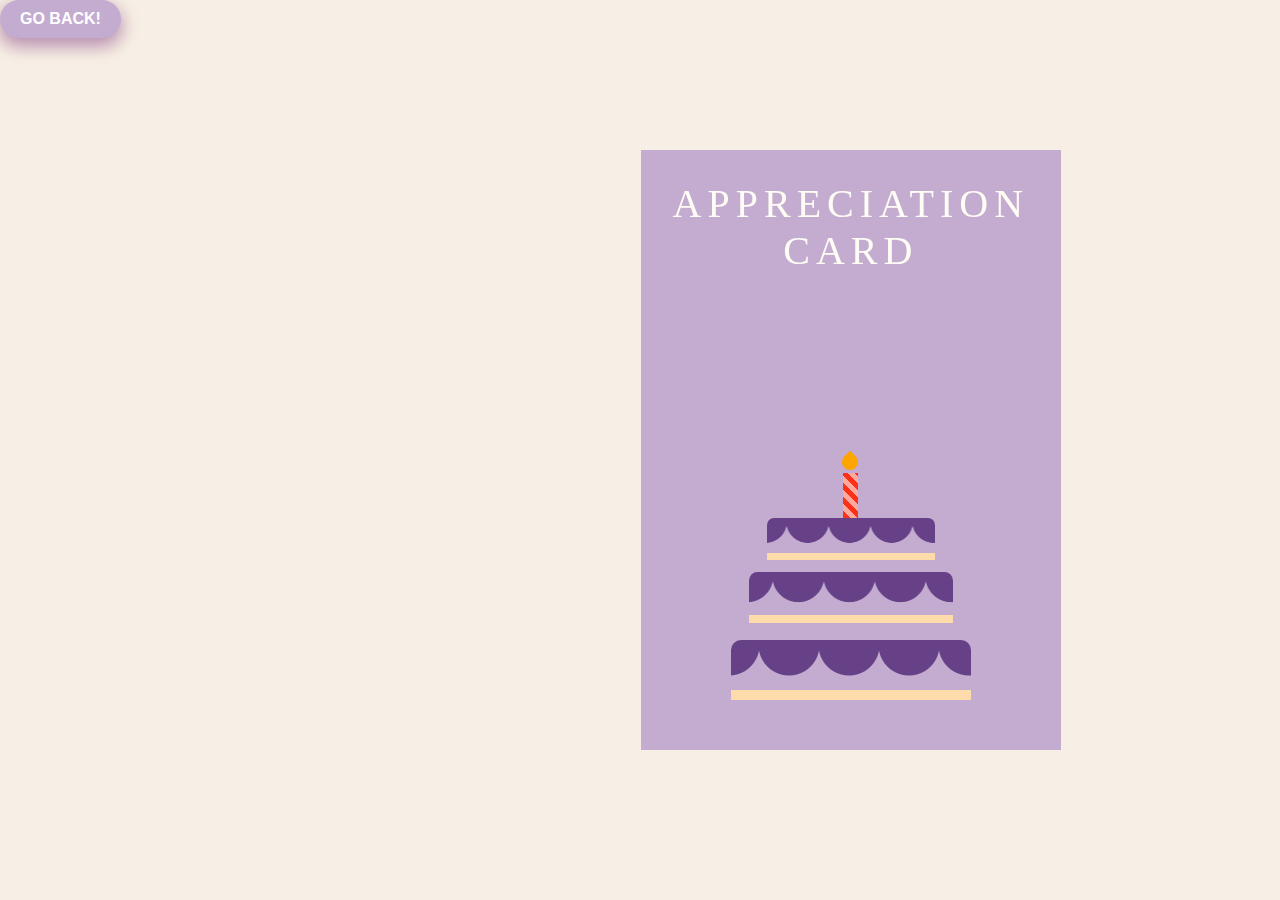
<file: card/index.html>
<!DOCTYPE html>
<html lang="en">
<head>
    <meta charset="UTF-8">
    <meta name="viewport" content="width=device-width, initial-scale=1.0">
    <title>Card</title>
    <link rel="stylesheet" href="style.css">
</head>
<body>
    <div class="goBack">
        <a href="../index.html">
            <button>GO BACK!</button>
        </a>
    </div>
    <div class="card">
        <div class="outside">
            <div class="front">
                <p>Appreciation Card</p>
                <div class="cake">
                    <div class="top-layer"></div>
                    <div class="middle-layer"></div>
                    <div class="bottom-layer"></div>
                    <div class="candle"></div>
                </div>
            </div>
            <div class="back"></div>
        </div>
        <div class="inside">
            <p>Hi Dan, Belated Happy Happy Birthday and Happy 1 year sa CCF!, I know this is late but I HOPE you will enjoy
                and appreciate this late but simple website I made hehe. I'm proud that you made it this far and
                praise God for you and for our friendship! 💜 Whatever you're going through Dan, always know na God sees it all
                so you don't hesitate to reach out to him. I admire the way you're able to make people feel comfortable around you
                and that's not something everyone can do, I love it when you chat and update me about random things, and I love your company when you're around
                because you're fun to talk to and I have someone to HUGGG. Alam mo, appreciate ko everytime na mag share ka
                ng problems or struggles mo, especially mga INSECURITIES cuz I know that's hard to do, maging honest and 
                vulnerable, kasi at the same it shows na you trust me, and I will do my best to keep that trust. I pray that you'll
                learn to grow out of your old habits, and know that you aren't just a temporary friend to me or anyone. Godly friendships
                are very different from worldy ones. They're genuine, loving, forgiving, and more fun because it's all from God. 
                Continue to fight the good fight, friend! I love u very much 💜 We've been through a lot, but there's a lot of things
                we still didn't do so im excited for that. To more adventuress!!!! Let's take more pics together and share our adventures
                with God 💜

            </p>
           
            <h1>&#127873;</h1>
        </div>
    </div>
    
    
</body>
</html>
</file>
<file: card/style.css>
*{
    padding: 0;
    margin: 0;
    box-sizing: border-box;
}
body{
    background-color: #F7EFE5;
    /* position: flex; */
    
}
.card{
    animation:transitionIn 0.75s;
}
@keyframes transitionIn{
    from{
        opacity: 0;
        transform: rotateX(-10deg);
    }
    to{
        opacity: 1; 
        transform: rotateX(0);
    }
}
/* .birthdayCard{
    margin-top: 500px;
    height: 500px;
} */
.card{
    margin-top: 500px;
    width: 840px;
    height: 600px;
    position: absolute;
    margin: auto;
    left: 0;
    right: 0;
    top: 0;
    bottom: 0;
    -webkit-perspective: 1200px;
    perspective: 1200px;
    transition: 1s;
}
.card:hover{
    transform: rotate(-5deg);
}
.card:hover .outside{
    transform: rotateY(-130deg);
}
.outside,.inside{
    
    height: 100%;
    width: 50%;
    position: absolute;
    left: 50.1%;
}
.inside{
    
    background: linear-gradient(
        to right,
        #b191c4,#C3ACD0 30%);
        /* line-height: 3px; */
        padding: 0 20px;
        text-align: center;
        display: flex;
        flex-direction: column;
        justify-content:center;
        align-items: center;
        /* left: 50%; */
}
.outside{
    -webkit-transform-style: preserve-3d;
    transform-style: preserve-3d;
    z-index: 1;
    transform-origin: left;
    transition: .2s;

}
.front,.back{
    height: 100%;
    width: 100%;
    position: absolute;
    backface-visibility: hidden;
    -webkit-backface-visibility: hidden;
    transform: rotate(0deg);
}
.front{
    background-color: #C3ACD0;
}
.back{
    transform: rotateY(180deg);
    background: linear-gradient(to left,#C3ACD0,
    #C3ACD0 30%);
}
.cake{
    width: 100%;
    position: absolute;
    bottom: 30px;
}
.top-layer,.middle-layer,.bottom-layer{
    height: 80px;
    width: 240px;
    background-repeat: repeat;
    background-size: 60px 100px;
    background-position: 28px 0;
    background-image: linear-gradient(
        transparent 50px,
        #fedbab 50px,
        #fedbab 60px,
        transparent 60px
    ),
    radial-gradient(circle at 30px 5px, #674188 30px,
        #C3ACD0 31px);
    border-radius: 10px 10px 0 0;
    position: relative;
    margin: auto;
}
.middle-layer{
    transform: scale(0.85);
    top: 6px;
}
.top-layer{
    transform: scale(0.7);
    top: 26px;
}
.candle{
    height: 45px;
    width: 15px;
    background: repeating-linear-gradient(
        45deg,
        #fd3018 0,
        #fd3018 5px,
        #ffa89e 5px,
        #ffa89e 10px
    );
    position: absolute;
    margin: auto;
    left: 0;
    right:0;
    bottom: 202px;
}
.candle:before{
    content: "";
    position: absolute;
    height: 16px;
    width: 16px;
    background-color: #ffa500;
    border-radius: 0 50% 50% 50%;
    bottom: 48px;
    transform: rotate(45deg);
    left: -1px;

}
.outside p{
    font-size: 40px;
    text-transform: uppercase;
    margin-top: 30px;
    text-align: center;
    letter-spacing: 6px;
    color: #FFFBF5;
    
}
.inside p{
    color: #FFFBF5;
    font-size: 14.5px;
    text-align: justify;
  text-justify: inter-word;
}
.inside h1{
    font-size: 120px;
    line-height: 120px;
}

/*button css*/
.goBack button{
    color: #ffffff;
    padding: 10px 20px;
    background-color: rgb(195, 172, 208);
    border: none;
    border-radius: 20px;
    cursor: pointer;
    font-size: 16px;
    font-weight: bold;
    box-shadow: 0 8px 16px 0 rgba(100, 13, 121, 0.2), 0 6px 20px 0 rgba(94, 6, 85, 0.308);
    /* margin: 0; */
    position: absolute;

    /* -ms-transform: translateY(-50%);
    transform: translateY(-50%); */
}
</file>
